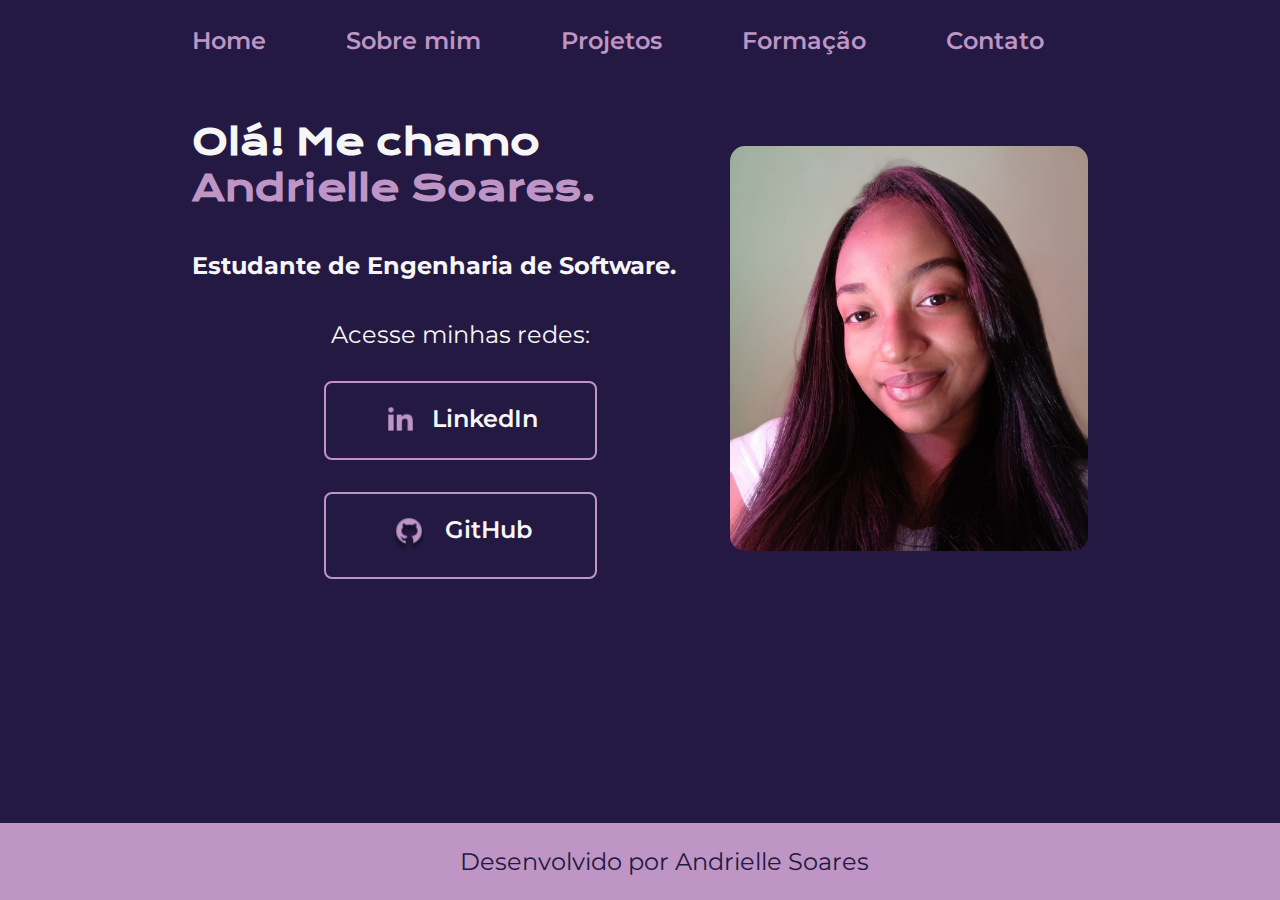
<file: index.html>
<!DOCTYPE html>
<html lang="pt-br">
<head>
    <meta charset="UTF-8">
    <meta http-equiv="X-UA-Compatible" content="IE=edge">
    <meta name="viewport" content="width=device-width, initial-scale=1.0">
    <title>Portfólio</title>
    <link rel="stylesheet" href="styles/style.css">
</head>
<body>
    <header class="cabecalho">
        <nav class="cabecalho__menu">
            <a class="cabecalho__menu__link" href="index.html">Home</a>
            <a class="cabecalho__menu__link" href="about.html">Sobre mim</a>
            <a class="cabecalho__menu__link" href="projects.html">Projetos</a>
            <a class="cabecalho__menu__link" href="education.html">Formação</a>
            <a class="cabecalho__menu__link" href="contact.html">Contato</a>

        </nav>
    </header>
    <!-- parte principal do programa, separado por classes-->
    <main class="apresentacao">
        <section class="apresentacao__conteudo">
            <h1 class="apresentacao__conteudo__titulo">Olá! Me chamo <br>
            <strong class="titulo-destaque">Andrielle Soares.</strong></h1>
            <h2 class="apresentacao__conteudo__texto">Estudante de Engenharia de Software. </h2>
            <div class="apresentacao__links">
                <h2 class="apresentacao__links__subtitulo">Acesse minhas redes:</h2>

                    <!-- links-->
                <a class="apresentacao__links__navegacao" href="https://www.linkedin.com/in/andriellesoares/" target="_blank">
                    <img src="assets/linkedin.png" alt="ícone do linkedin">
                    LinkedIn
                </a>
                <a class="apresentacao__links__navegacao" href="https://github.com/driiDev" target="_blank">
                    <img src="assets/github.png" alt="ícone do github">
                    GitHub
                </a>  
            </div>
        </section>
        <img class="apresentacao__imagem" src="assets/minhafoto.jpeg" alt="Foto de Andrielle Soares.">
    </main>
    <footer class="rodape">
        <p>Desenvolvido por Andrielle Soares</p>
    </footer>
    
</body>
</html>
</file>
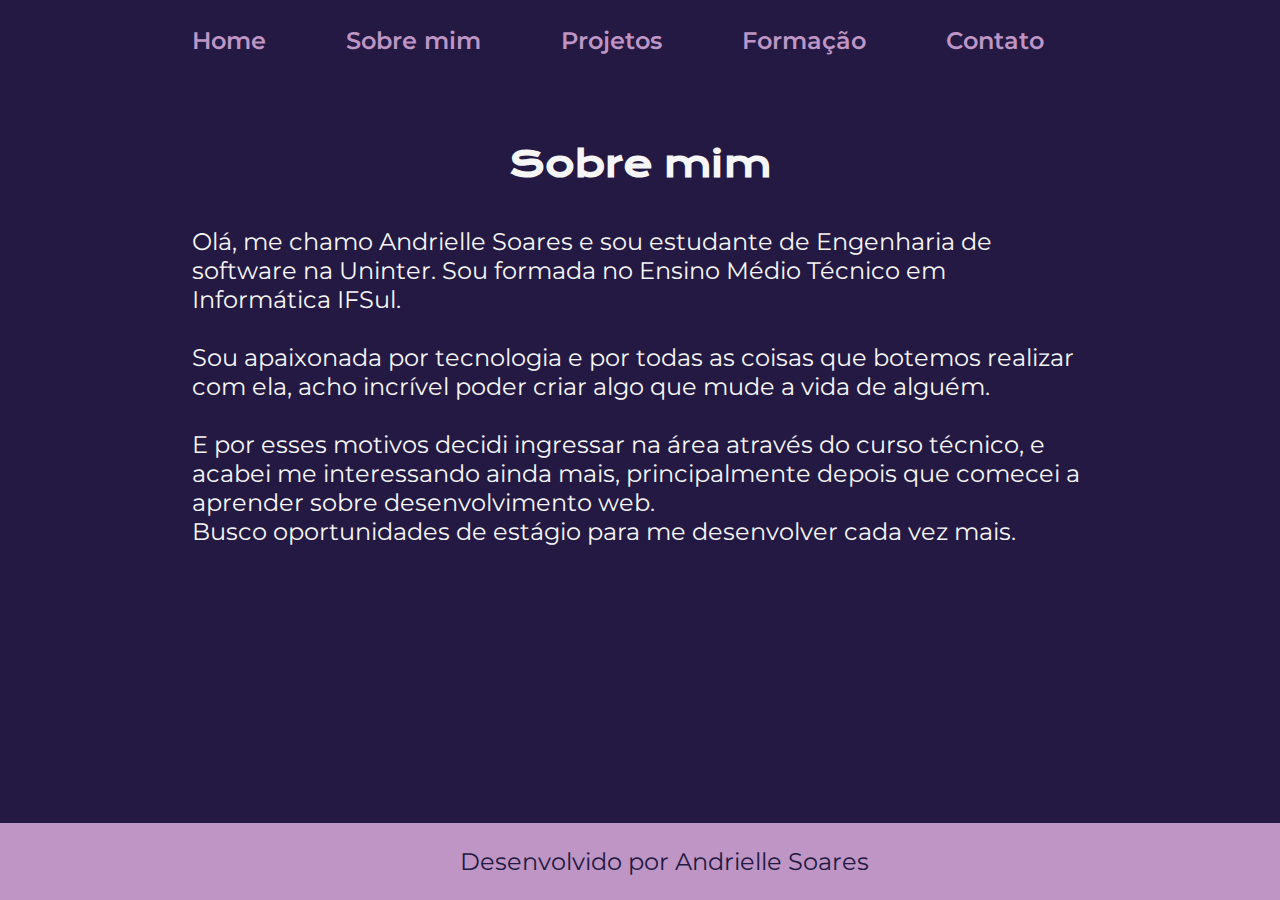
<file: about.html>
<!DOCTYPE html>
<html lang="pt-br">
<head>
    <meta charset="UTF-8">
    <meta http-equiv="X-UA-Compatible" content="IE=edge">
    <meta name="viewport" content="width=device-width, initial-scale=1.0">
    <title>Sobre mim</title>
    <link rel="stylesheet" href="./styles/style.css">
    <link rel="stylesheet" href="./styles/about.css">
</head>
<body>
    <header class="cabecalho">
        <nav class="cabecalho__menu">
            <a class="cabecalho__menu__link" href="index.html">Home</a>
            <a class="cabecalho__menu__link" href="about.html">Sobre mim</a>
            <a class="cabecalho__menu__link" href="projects.html">Projetos</a>
            <a class="cabecalho__menu__link" href="education.html">Formação</a>
            <a class="cabecalho__menu__link" href="contact.html">Contato</a>

        </nav>
    </header>
    <main class="apresentacao">
        <section class="apresentacao__conteudo">
            <h1 class="apresentacao__conteudo__titulo">Sobre mim</h1>
            <p class="apresentacao__conteudo__texto"> Olá, me chamo Andrielle Soares e sou estudante de Engenharia de software na Uninter. Sou formada no Ensino Médio Técnico em Informática IFSul. <br><br>
            Sou apaixonada por tecnologia e por todas as coisas que botemos realizar com ela, acho incrível poder criar algo que mude a vida de alguém. <br> <br>
            E por esses motivos decidi ingressar na área através do curso técnico, e acabei me interessando ainda mais, principalmente depois que comecei a aprender sobre desenvolvimento web. <br>
            Busco oportunidades de estágio para me desenvolver cada vez mais.
            </p>
            
        </section>   
    </main>
    <footer class="rodape">
        <p>Desenvolvido por Andrielle Soares</p>
    </footer>
</body>
</html>
</file>
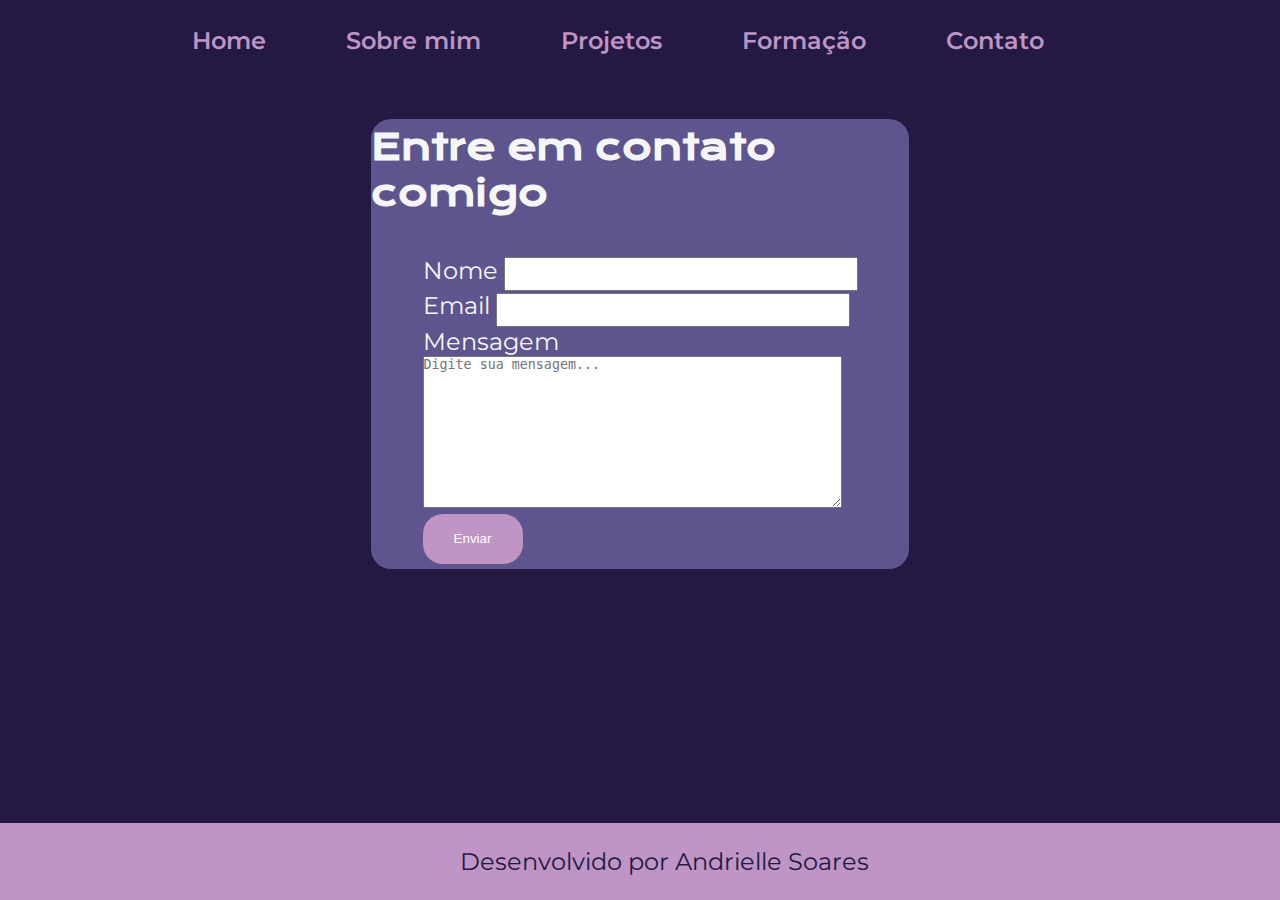
<file: contact.html>
<!DOCTYPE html>
<html lang="pt-br">
<head>
    <meta charset="UTF-8">
    <meta http-equiv="X-UA-Compatible" content="IE=edge">
    <meta name="viewport" content="width=device-width, initial-scale=1.0">
    <title>Contato</title>
    <link rel="stylesheet" href="./styles/contact.css">
    <link rel="stylesheet" href="./styles/style.css">
</head>
<body>
    <header class="cabecalho">
        <nav class="cabecalho__menu">
            <a class="cabecalho__menu__link" href="index.html">Home</a>
            <a class="cabecalho__menu__link" href="about.html">Sobre mim</a>
            <a class="cabecalho__menu__link" href="projects.html">Projetos</a>
            <a class="cabecalho__menu__link" href="education.html">Formação</a>
            <a class="cabecalho__menu__link" href="contact.html">Contato</a>

        </nav>
    </header>
    <main class="apresentacao">
        <section class="apresentacao__conteudo">
            <h1 class="apresentacao__conteudo__titulo">Entre em contato comigo</h1>
            <p class="apresentacao__conteudo__texto">
                <label for="nome">Nome</label>
                <input type="text" id="nome" class="nome"><br>
                <label for="email">Email</label>
                <input type="email" id="email" class="email"> <br>
                <label for="mensagem">Mensagem</label> <br>
                <textarea name="mensagem" id="mensagem" cols="50" rows="10" placeholder="Digite sua mensagem..."></textarea> <br>
                <button type="button">Enviar</button>
            </p>
            
        </section>   
    </main>
    <footer class="rodape">
        <p>Desenvolvido por Andrielle Soares</p>
    </footer>
</body>
</html>
</file>
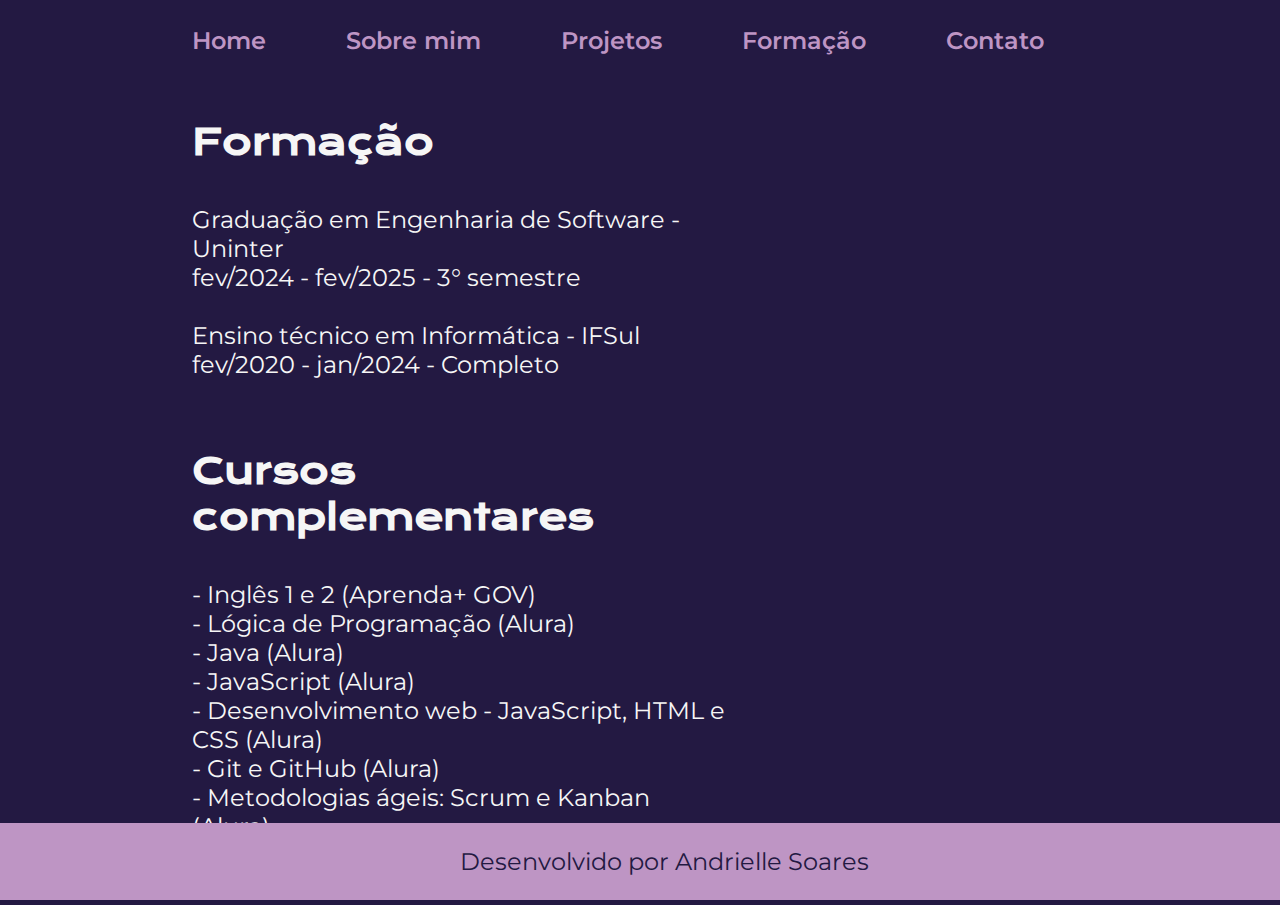
<file: education.html>
<!DOCTYPE html>
<html lang="pt-br">
<head>
    <meta charset="UTF-8">
    <meta http-equiv="X-UA-Compatible" content="IE=edge">
    <meta name="viewport" content="width=device-width, initial-scale=1.0">
    <title>Formação</title>
    <link rel="stylesheet" href="./styles/style.css">
</head>
<body>
    <header class="cabecalho">
        <nav class="cabecalho__menu">
            <a class="cabecalho__menu__link" href="index.html">Home</a>
            <a class="cabecalho__menu__link" href="about.html">Sobre mim</a>
            <a class="cabecalho__menu__link" href="projects.html">Projetos</a>
            <a class="cabecalho__menu__link" href="education.html">Formação</a>
            <a class="cabecalho__menu__link" href="contact.html">Contato</a>

        </nav>
    </header>
    <main class="apresentacao">
        <section class="apresentacao__conteudo">
            <h1 class="apresentacao__conteudo__titulo">Formação</h1>
            <p class="apresentacao__conteudo__texto">
                Graduação em Engenharia de Software - Uninter <br>
                fev/2024 - fev/2025 - 3° semestre <br><br>
                Ensino técnico em Informática - IFSul <br>
                fev/2020 - jan/2024 - Completo <br> <br>
             </p>
                <h3 class="apresentacao__conteudo__titulo">Cursos complementares</h3>
                <p class="apresentacao__conteudo__texto">
                - Inglês 1 e 2 (Aprenda+ GOV) <br>
                - Lógica de Programação (Alura) <br>
                - Java (Alura) <br>
                - JavaScript (Alura) <br>
                - Desenvolvimento web - JavaScript, HTML e CSS (Alura) <br>
                - Git e GitHub (Alura) <br>
                - Metodologias ágeis: Scrum e Kanban (Alura) <br>
                </p>

           
            
        </section>   
    </main>
    <footer class="rodape">
        <p>Desenvolvido por Andrielle Soares</p>
    </footer>
</body>
</html>
</file>
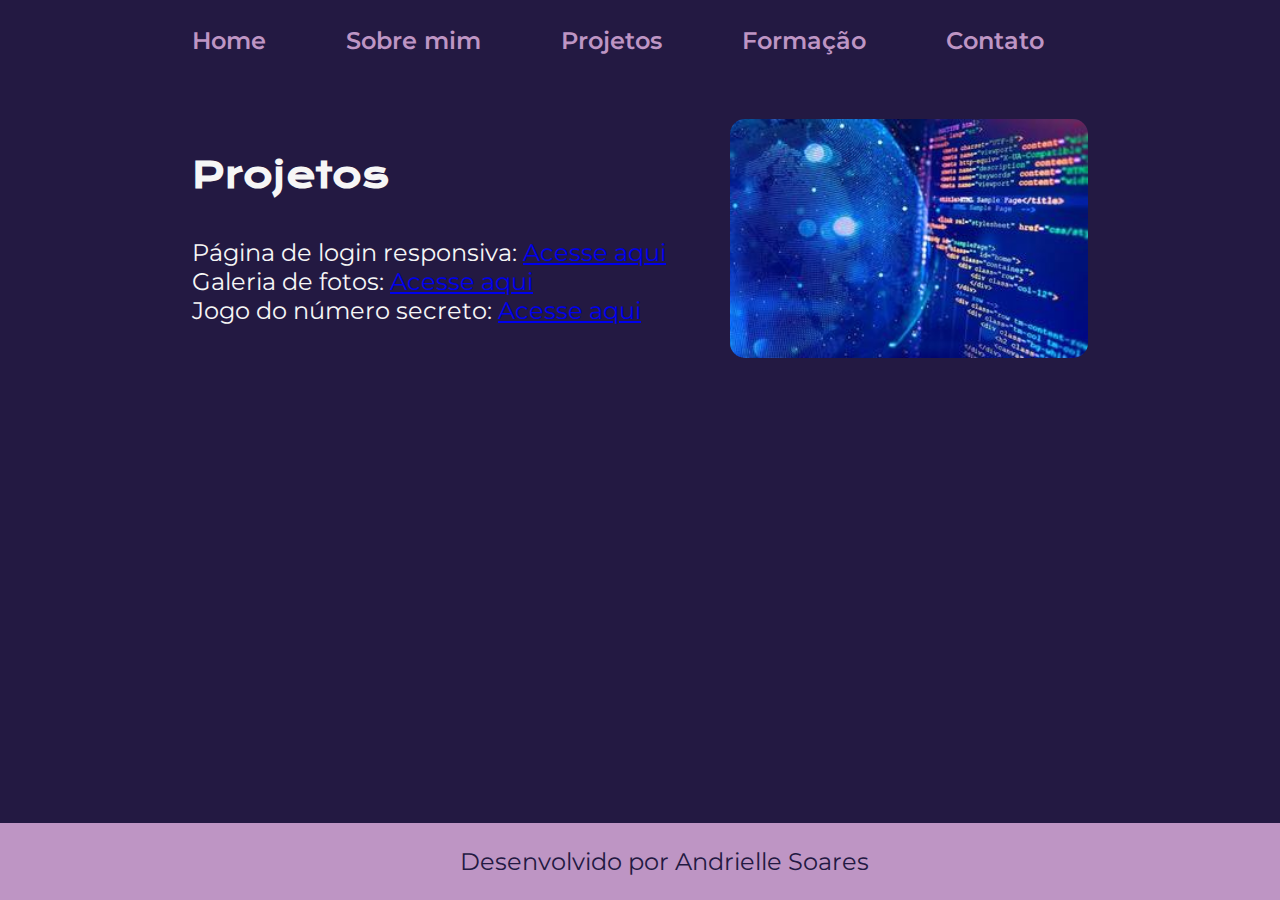
<file: projects.html>
<!DOCTYPE html>
<html lang="pt-br">
<head>
    <meta charset="UTF-8">
    <meta http-equiv="X-UA-Compatible" content="IE=edge">
    <meta name="viewport" content="width=device-width, initial-scale=1.0">
    <title>Projetos</title>
    <link rel="stylesheet" href="./styles/style.css">
</head>
<body>
    <header class="cabecalho">
        <nav class="cabecalho__menu">
            <a class="cabecalho__menu__link" href="index.html">Home</a>
            <a class="cabecalho__menu__link" href="about.html">Sobre mim</a>
            <a class="cabecalho__menu__link" href="projects.html">Projetos</a>
            <a class="cabecalho__menu__link" href="education.html">Formação</a>
            <a class="cabecalho__menu__link" href="contact.html">Contato</a>

        </nav>
    </header>
    <main class="apresentacao">
        <section class="apresentacao__conteudo">
            <h1 class="apresentacao__conteudo__titulo">Projetos</h1>
            <p class="apresentacao__conteudo__texto">
                Página de login responsiva:
                <a href="driidev.github.io/login-page/">Acesse aqui</a><br>
                Galeria de fotos:
                <a href="galeria-virid.vercel.app">Acesse aqui</a><br>
                Jogo do número secreto:
                <a href="jogo-omega-black.vercel.app/">Acesse aqui</a>
            </p>
            
        </section>
        <img class="apresentacao__imagem" src="./assets/fotopPortfolio.jpg" alt="Foto de uma tela de programação.">    </main>
    <footer class="rodape">
        <p>Desenvolvido por Andrielle Soares</p>
    </footer>
</body>
</html>
</file>
<file: styles/style.css>
@import url('https://fonts.googleapis.com/css2?family=Krona+One&family=Montserrat:wght@400;600&family=Roboto+Mono&display=swap');
:root{
    --cor-primaria: #231942;
    --cor-secundaria: #F6F6F6;
    --cor-terciaria: #be95c4;
    --cor-hover: #5e548e;

    --fonte-primaria:'Krona One', sans-serif;
    --fonte-secundaria:'Montserrat', sans-serif;
}
*{
    margin: 0;
    padding: 0;
}

body{
    height: 100vh; 
    box-sizing: border-box;
    background-color: var(--cor-primaria);
    color: var(--cor-secundaria);
}
.cabecalho{
    padding: 2% 0% 0% 15%;
}
.cabecalho__menu{
    display: flex;
    gap: 80px;
}
.cabecalho__menu__link{
    font-family: var(--fonte-secundaria);
    font-size: 1.5rem;
    font-weight: 600;
    color: var(--cor-terciaria);
    text-decoration: none;
}
.cabecalho__menu__link:hover{
    color: var(--cor-hover);
    transition-duration: 0.5s;
}
.apresentacao{
    padding: 5% 15%;
    display: flex;
    align-items: center;
    justify-content: space-between;
}
.apresentacao__conteudo{
    width: 60%;
    display: flex;
    flex-direction: column;
    gap: 40px;
}

.apresentacao__conteudo__titulo{
    font-size: 2.25rem;
    font-family: var(--fonte-primaria);

}

.titulo-destaque{
    color: var(--cor-terciaria);
}
.apresentacao__conteudo__texto{
    font-size: 1.5rem;
    font-family: var(--fonte-secundaria);
}

.apresentacao__links{
    display: flex;
    flex-direction: column;
    justify-content: space-between;
    align-items: center;
    gap: 32px;
}
.apresentacao__links__subtitulo{
    font-size: 1.5rem;
    font-family: var(--fonte-secundaria);
    font-weight: 400;
}
.apresentacao__links__navegacao{
    display: flex;
    justify-content: center;
    gap: 16px;
    border: 2px solid var(--cor-terciaria);
    width: 50%;
    text-align: center;
    border-radius: 8px;
    font-size: 1.5rem;
    font-weight: 600;
    padding: 21.5px 0;
    text-decoration: none;
    color: var(--cor-secundaria);
    font-family: var(--fonte-secundaria);
    
}
.apresentacao__links__navegacao:hover{
    background-color: var(--cor-hover);
}
.apresentacao__imagem{
    width: 40%;
    border-radius: 15px;
}
.rodape{
    color: var(--cor-primaria);
    background-color: var(--cor-terciaria);
    padding: 24px;
    text-align: center;
    font-family: var(--fonte-secundaria);
    font-size: 1.5rem;
    font-weight: 400;
    position: fixed;
    bottom: 0;
    width: 100%;
}
@media (max-width: 1200px){
    .cabecalho{
        padding: 10%;
    }
    .cabecalho__menu{
        justify-content: center;
    }
    .apresentacao{
        flex-direction: column-reverse;
        padding: 5%;
    }
    .apresentacao__conteudo{
        width: auto; 
    }
}
</file>
<file: styles/about.css>
.apresentacao{
    height: 50%;
    display: flex;
}

.apresentacao__conteudo{
    width: 100%;
    margin: auto;
    align-items: center;
}
</file>
<file: styles/contact.css>
.apresentacao{
    height: 50%;
    display: flex;
}

.apresentacao__conteudo{
    background-color: #5e548e;
    width: 100%;
    height: 100%;
    margin: auto;
    align-items: center;
    justify-content: center;
    border-radius: 20px;
}

input{
    height: 30px;
    width: 350px;
}

button{
    height: 50px;
    width: 100px;
    background-color: #be95c4;
    border-radius: 20px;
    border: none;
    color: white;
}
</file>
